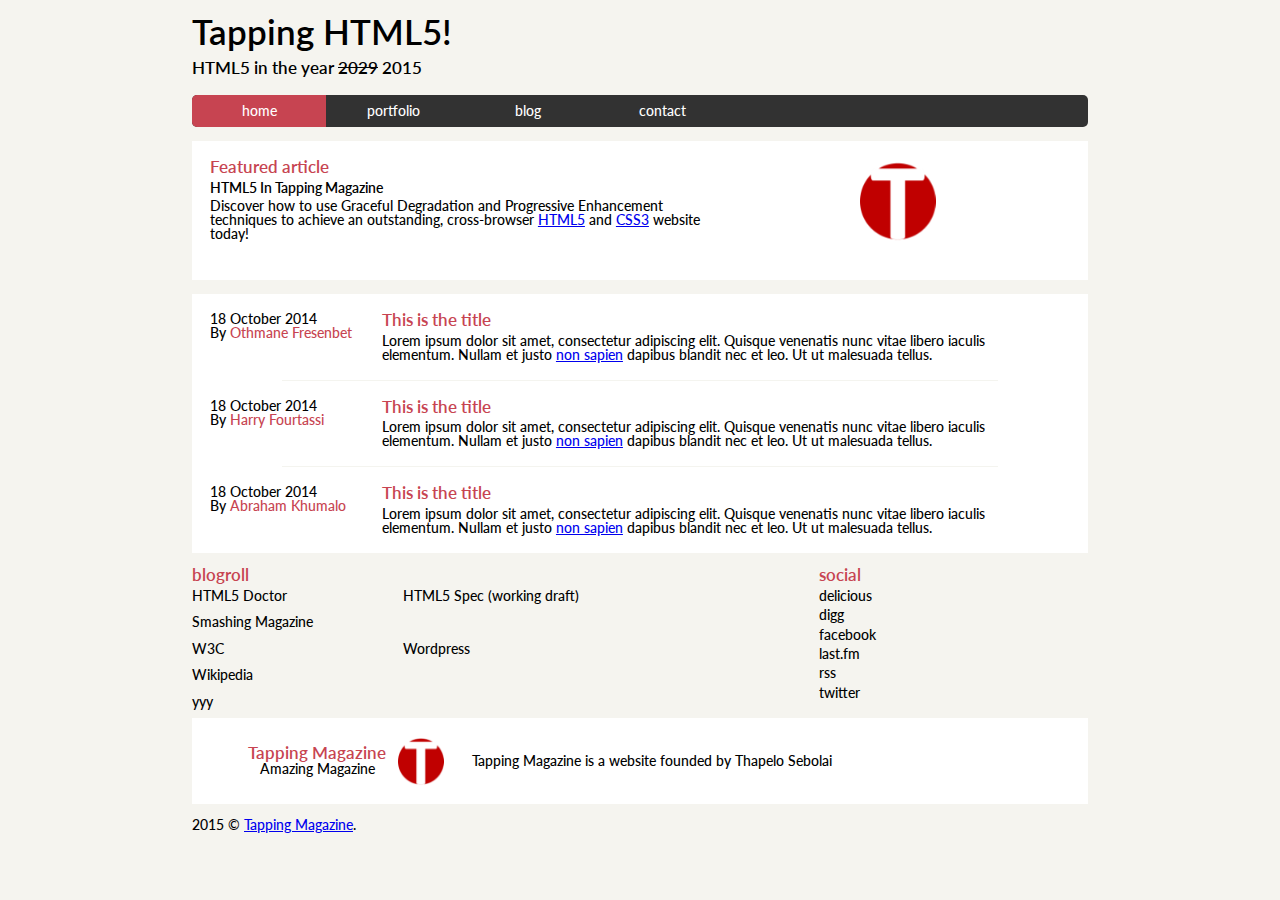
<file: BashookaTutorials/SmashingHTML52009/index.html>
<!DOCTYPE html>
<html>
	<head>
		<title>Welcome</title>
	   
        <link rel="stylesheet" href="css/reset.css" type="text/css">   
        <link rel="stylesheet" href="css/font-awesome.min.css" type="text/css">
		<meta name="viewport" content="width=device-width, initial-scale=1">
		<link href='http://fonts.googleapis.com/css?family=Lato&subset=latin,latin-ext' rel='stylesheet' type='text/css'>
        <link rel="stylesheet" href="css/style.css" type="text/css">
        <!--[if IE]>
  <script src="http://html5shiv.googlecode.com/svn/trunk/html5.js"></script><![endif]-->
<!--[if lte IE 7]>
  <script src="js/IE8.js" type="text/javascript"></script><![endif]-->
<!--[if lt IE 7]>
 
  <link rel="stylesheet" type="text/css" media="all" href="css/ie6.css"/><![endif]-->
	</head>
	<body>
            <div id="container">
            <!--Banner of site -->
            <header id="main-header">
                <div id="whole-banner">
                    <h1 id="banner">Tapping HTML5!</h1>
                    <h2 id="sub-banner">HTML5 in the year <del>2029</del> 2015</h2>
                </div>
                
                <nav id="navbar">
                    <ul id="menu">
                        <li class="active"><a href="#">home</a></li>
                        <li ><a href="#">portfolio</a></li>
                        <li ><a href="#">blog</a></li>
                        <li ><a href="#">contact</a></li>
                    </ul>
                </nav>
            </header>
            
            <!--End of Banner of site -->
            <!--Featured article -->
            <aside class="whitespace row" id="featured">
                <article>
                    <figure>
                        <img src="images/LOGO.png" alt="Website's logo">
                    </figure>
                    <div id="feature-text">
                        <div id="hgroup">
                            <h2>Featured article</h2>
                            <h4>HTML5 In Tapping Magazine</h4>
                        </div>
                        <p>Discover how to use Graceful Degradation and Progressive Enhancement techniques to achieve an outstanding, cross-browser <a href="http://dev.w3.org/html5/spec/Overview.html" rel="external">HTML5</a> and <a href="http://www.w3.org/TR/css3-roadmap/" rel="external">CSS3</a> website today!
                        </p>
                    </div>
                    
                </article>
            </aside >
            <!--End of Featured article-->
            <!--Main Content-->
            <section id="main-content" class="row">
                <ol id="posts-list" class="hfeed">
                    <li>
                        <article>
                            <div class="post">
                                 <header class="article-header">
                                    <h2 class="post-title ">
                                        This is the title
                                    </h2>
                                </header>
                                <div class="post-preview">
                                <p>
                                    Lorem ipsum dolor sit amet, consectetur adipiscing elit. Quisque venenatis nunc vitae libero iaculis elementum. Nullam et justo <a href="#">non sapien</a> dapibus blandit nec et leo. Ut ut malesuada tellus.
                                </p>
                                </div>
                            </div>
                            <footer class="post-info">
                                <time class="published" title="2014-09-18 01:00">
                                    18 October 2014
                                </time>
                                <address class="vcard author" >
                                    By <a class="url fn"> Othmane Fresenbet</a>
                                </address>
                            </footer>
                            
                            
                        </article>
                    </li>
                    <hr class="article-divider">
                    <li>
                        <article>
                            <div class="post">
                                 <header class="article-header">
                                    <h2 class="post-title ">
                                        This is the title
                                    </h2>
                                </header>
                                <div class="post-preview">
                                <p>
                                    Lorem ipsum dolor sit amet, consectetur adipiscing elit. Quisque venenatis nunc vitae libero iaculis elementum. Nullam et justo <a href="#">non sapien</a> dapibus blandit nec et leo. Ut ut malesuada tellus.
                                </p>
                                </div>
                            </div>
                            <footer class="post-info">
                                <time class="published" title="2014-09-18 01:00">
                                    18 October 2014
                                </time>
                                <address class="vcard author" >
                                    By <a class="url fn"> Harry Fourtassi</a>
                                </address>
                            </footer>
                           
                            
                        </article>
                    </li>
                        <hr class="article-divider">
                    <li>
                        <article>
                            <div class="post">
                                 <header class="article-header">
                                    <h2 class="post-title ">
                                        This is the title
                                    </h2>
                                </header>
                                <div class="post-preview">
                                    <p>
                                        Lorem ipsum dolor sit amet, consectetur adipiscing elit. Quisque venenatis nunc vitae libero iaculis elementum. Nullam et justo <a href="#">non sapien</a> dapibus blandit nec et leo. Ut ut malesuada tellus.
                                    </p>
                                </div>                            
                            </div>

                           
                            <footer class="post-info">
                                <time class="published" title="2014-09-18 01:00">
                                    18 October 2014
                                </time>
                                <address class="vcard author" >
                                    By <a class="url fn"> Abraham Khumalo</a>
                                </address>
                            </footer>
                            
                            
                        </article>
                    </li>
                    
                </ol>
            
            </section>
            <!--End of Main Content-->
            <!--Social Network blocks-->
            <section id="extras" class="body">
              <div class="blogroll">
                <h2>blogroll</h2>
                <ul>
                    <div class="blogroll-list">
                        <li><a href="#" rel="external">HTML5 Doctor</a></li>
                        <li><a href="#" rel="external">HTML5 Spec (working draft)</a></li>
                        <li><a href="#" rel="external">Smashing Magazine</a></li>
                    </div>
                    <div class="blogroll-list">
                        <li><a href="#" rel="external">W3C</a></li>
                        <li><a href="#" rel="external">Wordpress</a></li>
                        <li><a href="#" rel="external">Wikipedia</a></li>
                    </div>
                    yyy
                </ul>
              </div><!-- end of blogroll -->

              <div class="social">
                <h2>social</h2>
                <ul>

                  <li><a href="http://delicious.com/enrique_ramirez" rel="me">delicious</a></li>
                  <li><a href="http://digg.com/users/enriqueramirez" rel="me">digg</a></li>
                  <li><a href="http://facebook.com/enrique.ramirez.velez" rel="me">facebook</a></li>

                  <li><a href="http://www.lastfm.es/user/enrique-ramirez" rel="me">last.fm</a></li>
                  <li><a href="http://website.com/feed/" rel="alternate">rss</a></li>
                  <li><a href="http://twitter.com/enrique_ramirez" rel="me">twitter</a></li>

                </ul>
              </div><!-- end .social -->
            </section><!-- /#extras -->
            <div class="row">
                <footer id="contentinfo" class="body">
              <address id="about" class="vcard body">
                <span class="primary">
                  <strong><a href="#" class="fn url">Tapping Magazine</a></strong>

                  <span class="role">Amazing Magazine</span>
                </span><!-- /.primary -->

                <img src="images/LOGO.png" alt="Tapping Magazine Logo" class="photo" />
                <span class="bio">Tapping Magazine is a website founded by Thapelo Sebolai</span>

              </address><!-- /#about -->                
            </div>

              <p>2015 &copy <a href="http://tappingngmagazine.com">Tapping Magazine</a>.</p>
            </footer><!-- /#contentinfo-->
            
        </div>
        
		
        
	</body>
</html>
</file>
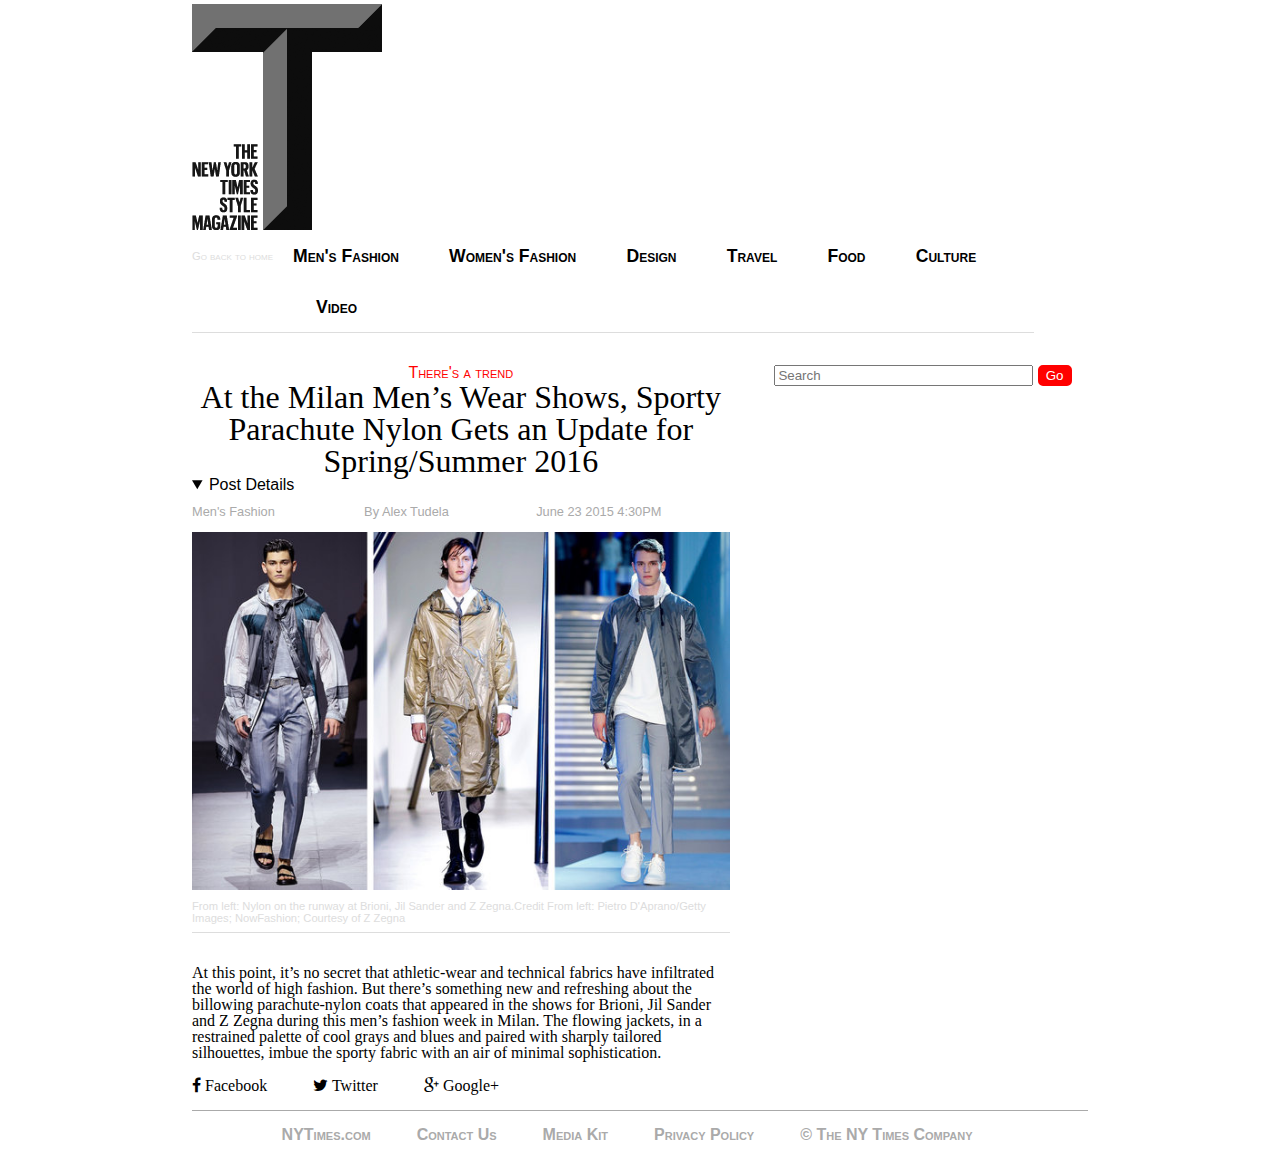
<file: ReverseEngineeredWebPages-Practice/tmagazine.blogs.nytimes.com/index.html>
<!Doctype html >
<html lang="en">
<head>
    <meta charset="utf-8">
    <meta name="viewport">
    <title>TMagazine</title>
    <link href="css/reset.css" type="text/css" rel="stylesheet">
    <link href="font-awesome-4.3.0/css/font-awesome.min.css" rel="stylesheet" type="text/css">
    <link href="css/mainstyles.css" type="text/css" rel="stylesheet">
    
</head>
<body>
    <div id= "big_container">
        <header  class="main_header">
            <img src="images/t-logo-190.gif" alt="Style Magazine Logo">
            <nav class="main_nav">
                <p><a>Go back to home</a></p>
                <ul class="navlist">
                    <li><a>Men's Fashion</a></li>
                    <li><a>Women's Fashion</a></li>
                    <li><a>Design</a></li>
                    <li><a>Travel</a></li>
                    <li><a>Food</a></li>
                    <li><a>Culture</a></li>
                    <li><a>Video</a></li>
                    
                </ul>
            </nav>
            <div class="cf"></div>
        
        </header>
        <section id="article_container">
            <header class="article_header">
                <h3 class="topic">There's a trend</h3>
                <h1 class="art_title">At the Milan Men’s Wear Shows, Sporty Parachute Nylon Gets an Update for Spring/Summer 2016</h1>
            </header>
            <details class="metainfo" open>
                <summary id="sum">Post Details</summary>
                <ul>
                    <li><a>Men's Fashion</a></li>
                    <li>By <a>Alex Tudela</a></li>
                    <li><time>June 23 2015 4:30PM</time></li>
                
                </ul>
            </details>
            <figure><img src="images/23nylon-tudela-tmagArticle-v3.jpg"></figure>
            <figcaption><p>From left: Nylon on the runway at Brioni, Jil Sander and Z Zegna.Credit From left: Pietro D'Aprano/Getty Images; NowFashion; Courtesy of Z Zegna</p></figcaption>
            <article class="content">
                <p>At this point, it’s no secret that athletic-wear and technical fabrics have infiltrated the world of high fashion. But there’s something new and refreshing about the billowing parachute-nylon coats that appeared in the shows for Brioni, Jil Sander and Z Zegna during this men’s fashion week in Milan. The flowing jackets, in a restrained palette of cool grays and blues and paired with sharply tailored silhouettes, imbue the sporty fabric with an air of minimal sophistication.</p>
            </article>
            <footer class="article_footer">
                <ul class="social_links">
                    <li ><a><i class="fa fa-facebook"></i> Facebook</a></li>
                    <li ><a><i class="fa fa-twitter"></i> Twitter</a></li>
                    <li ><a><i class="fa fa-google-plus"></i> Google+</a></li>
                    
                </ul>
            </footer>
        </section>
        <form id="submit_form">
            <input type= "text" placeholder="Search" id="search">
            <button type="submit" id="submit_search">Go</button>
        </form>
        <div class="cf"></div>
        <footer id="main_footer">
            <nav class="foot_nav">
                
                <ul class="navlist">
                    <li><a>NYTimes.com</a></li>
                    <li><a>Contact Us</a></li>
                    <li><a>Media Kit</a></li>
                    <li><a>Privacy Policy</a></li>
                    <li><a>&copy The NY Times Company</a></li>
                </ul>
            </nav>
        </footer>
        
        
    </div>
    
</body>

</html>
</file>
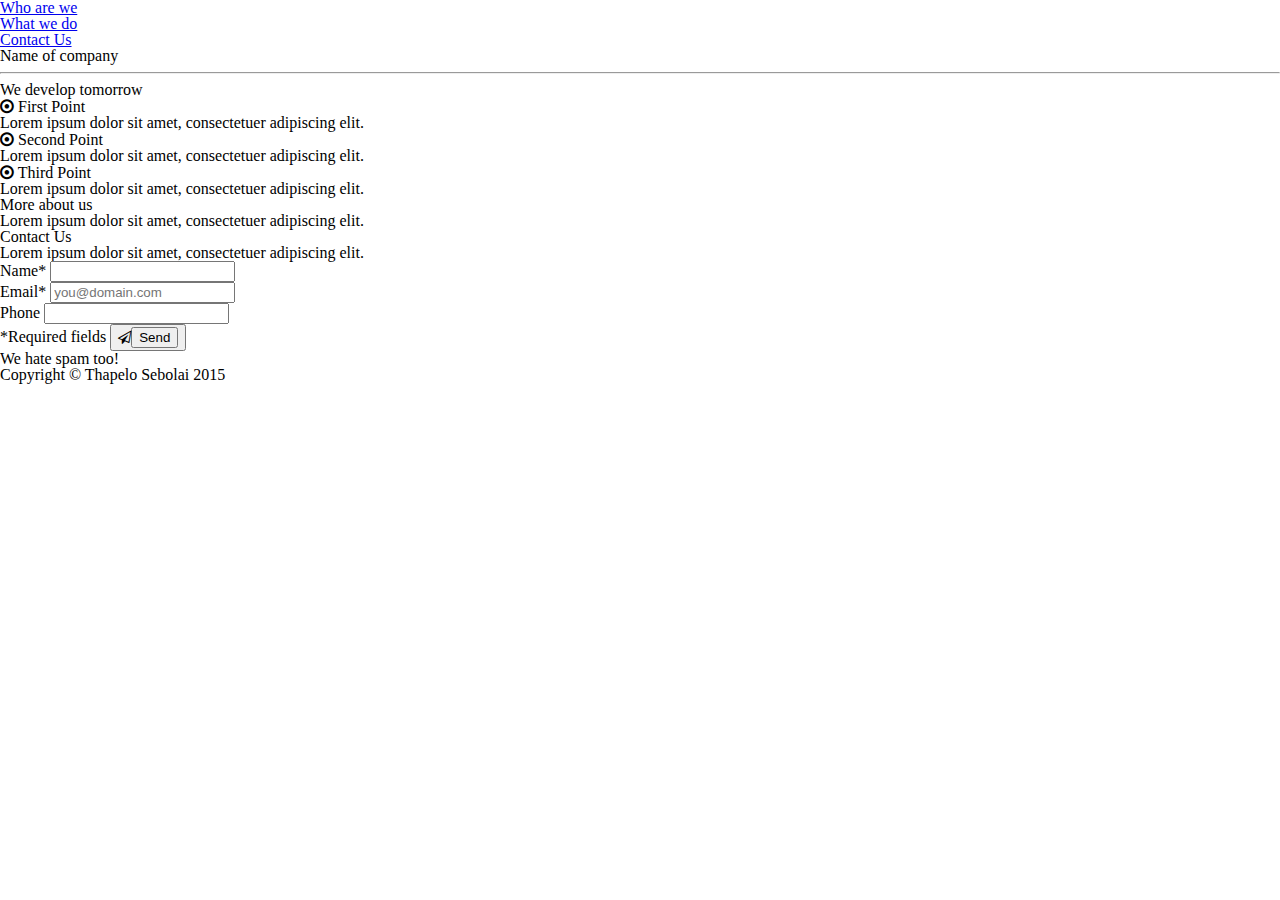
<file: EduOnix/ProjectsInCSS/LandingPages/LandingPageMyOwn/index.html>
<!DOCTYPE html>
<html>
	<head>
		<title>Welcome</title>
		<link rel="stylesheet" href="css/reset.css" type="text/css">
		
   
        <link rel="stylesheet" href="css/font-awesome.min.css" type="text/css">
		<meta name="viewport" content="width=device-width, initial-scale=1">
		<link href='http://fonts.googleapis.com/css?family=Lato&subset=latin,latin-ext' rel='stylesheet' type='text/css'>
        <link rel="stylesheet" href="css/style.css" type="text/css">
	</head>
	<body>
		<div id="container">
            <header id="main-header">
                <div id= "logo-container">
                    <nav class="navigation navbar-fixed-top" >

                        <div class="container-fluid">
                            <ul class="nav navbar-nav navbar-right">
                                    <li><a href="#">Who are we</a></li>
                                    <li><a href="#">What we do</a></li>
                                    <li><a href="#">Contact Us</a></li>
                            </ul>  
                        </div>
                    </nav
                                                >
                    <h1 id="logo">Name of company</h1>
                    <hr id="separator">

                    <h4>We develop tomorrow</h4>
                   
                </div>
            </header>
            
            <div class= "row">
                <section id="sub1">
                    <ul class= "points">
                        <li class="col-1-3">
                            <h4><i class="fa fa-dot-circle-o"></i> First Point</h4>
                            <p>Lorem ipsum dolor sit amet, consectetuer adipiscing elit. </p>
                        </li>
                        <li  class="col-1-3">
                            <h4><i class="fa fa-dot-circle-o"></i> Second Point</h4>
                            <p>Lorem ipsum dolor sit amet, consectetuer adipiscing elit. </p>
                        </li>
                        <li  class="col-1-3">
                            <h4><i class="fa fa-dot-circle-o"></i> Third Point</h4>
                            <p>Lorem ipsum dolor sit amet, consectetuer adipiscing elit. </p>
                        </li>
                        
                    </ul>
                    
                
                </section>
                
            </div>
            <div class="row">
                <article class="mor">
                        <h3>More about us</h3>
                        <p>Lorem ipsum dolor sit amet, consectetuer adipiscing elit. </p>
                </article>
            </div>
            <div class="row">
                <form id="contact-form">
                    <header class="content-header">
                        <h3>Contact Us</h3>
                        <p>Lorem ipsum dolor sit amet, consectetuer adipiscing elit. </p>
                    </header>
                    <div>
                        <label>Name*</label>
                        <input type="text" required>
                    </div>
                    <div>
                        <label>Email*</label>
                        <input type="email" required placeholder="you@domain.com">
                    </div>
                    <div>
                        <label>Phone</label>
                        <input type="text" >
                    </div>
                    <div>
                        <em>*Required fields</em>
                        <button><i class="fa fa-send-o"></i><input type="submit" value="Send"></button>
                    </div>
                    <footer class="content-footer">
                        <p>We hate spam too!</p>
                    </footer>
                </form>
            
            </div>
           <footer is="main-footer">
                <p>Copyright &copy Thapelo Sebolai 2015</p>
            
            </footer>
        </div>
	</body>
</html>
</file>
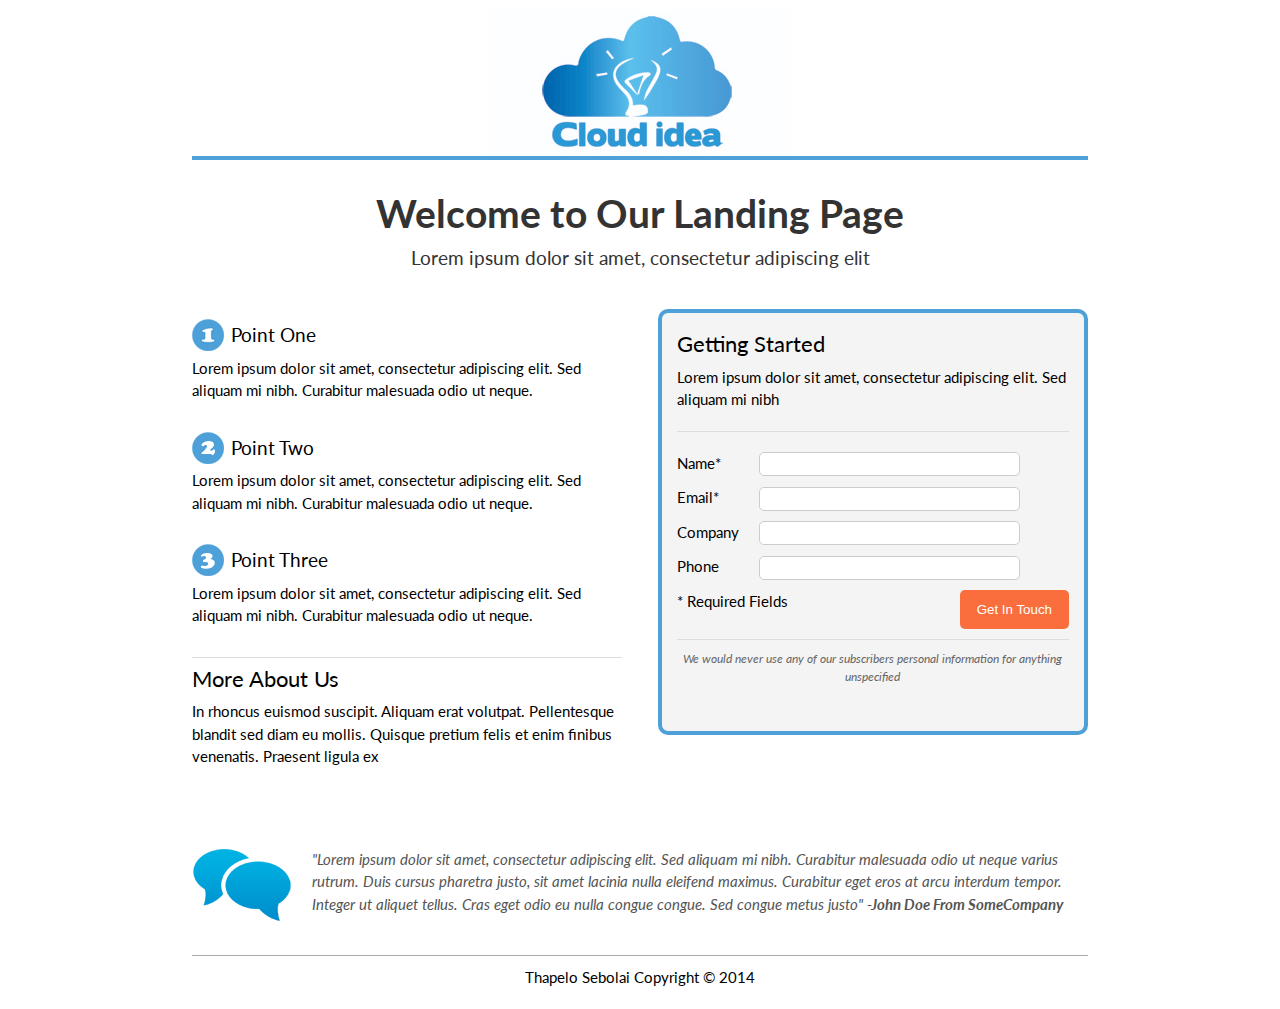
<file: EduOnix/ProjectsInCSS/LandingPages/LandingPageOriginal/index.html>
<!DOCTYPE html>
<html>
	<head>
		<title>Welcome</title>
		<link rel="stylesheet" href="css/reset.css" type="text/css">
		<link rel="stylesheet" href="css/style.css" type="text/css">
		<meta name="viewport" content="width=device-width, initial-scale=1">
		<link href='http://fonts.googleapis.com/css?family=Lato&subset=latin,latin-ext' rel='stylesheet' type='text/css'>
	</head>
	<body>
		<div id="container">
			<header id="main-header">
				<img id="logo" src="images/logo.jpg" alt="Cloud Idea">
			</header>
			<div id="main-text">
				<h1>Welcome to Our Landing Page</h1>
				<h4>Lorem ipsum dolor sit amet, consectetur adipiscing elit</h4>
			</div>
			<div id="sub-1">
				<ul class="points">
					<li>
						<img src="images/number1.png" alt="Point 1">
						<h4>Point One</h4>
						<p>Lorem ipsum dolor sit amet, consectetur adipiscing elit. Sed aliquam mi nibh. Curabitur malesuada odio ut neque.</p>
					</li>
					<li>
						<img src="images/number2.png" alt="Point 2">
						<h4>Point Two</h4>
						<p>Lorem ipsum dolor sit amet, consectetur adipiscing elit. Sed aliquam mi nibh. Curabitur malesuada odio ut neque.</p>
					</li>
					<li>
						<img src="images/number3.png" alt="Point 3">
						<h4>Point Three</h4>
						<p>Lorem ipsum dolor sit amet, consectetur adipiscing elit. Sed aliquam mi nibh. Curabitur malesuada odio ut neque.</p>
					</li>
				</ul>
				<footer class="content-footer">
					<h3>More About Us</h3>
					<p>In rhoncus euismod suscipit. Aliquam erat volutpat. Pellentesque blandit sed diam eu mollis. Quisque pretium felis et enim finibus venenatis. Praesent ligula ex</p>
				</footer>
			</div><!-- /. sub-1 -->
			<div id="sub-2">
				<form id="contact-form">
					<header id="content-header">
						<h3>Getting Started</h3>
						<p>Lorem ipsum dolor sit amet, consectetur adipiscing elit. Sed aliquam mi nibh</p>
					</header>
					<div>
						<label>Name*</label>
						<input type="text" required>
					</div>
					<div>
						<label>Email*</label>
						<input type="email" required>
					</div>
					<div>
						<label>Company</label>
						<input type="text">
					</div>
					<div>
						<label>Phone</label>
						<input type="text">
					</div>
					<div>
						<em>* Required Fields</em>
						<input type="submit" value="Get In Touch">
					</div>
					<div class="clearfix"></div>
					<div class="content-footer">
						<p>We would never use any of our subscribers personal information for anything unspecified</p>
					</div>
				</form>
			</div><!-- /. sub-2 -->
			<div class="clearfix"></div>
			<div id="testimonial">
				<img src="images/testimonial.png" alt="Customer Testimonial">
				<blockquote>
					"Lorem ipsum dolor sit amet, consectetur adipiscing elit. Sed aliquam mi nibh. Curabitur malesuada odio ut neque varius rutrum. Duis cursus pharetra justo, sit amet lacinia nulla eleifend maximus. Curabitur eget eros at arcu interdum tempor. Integer ut aliquet tellus. Cras eget odio eu nulla congue congue. Sed congue metus justo" <strong>-John Doe From SomeCompany</strong>
				</blockquote>
			</div>
			<footer id="main-footer">
				<p>Thapelo Sebolai Copyright &copy; 2014</p>
			</footer>
		</div><!-- /. container -->
	</body>
</html>
</file>
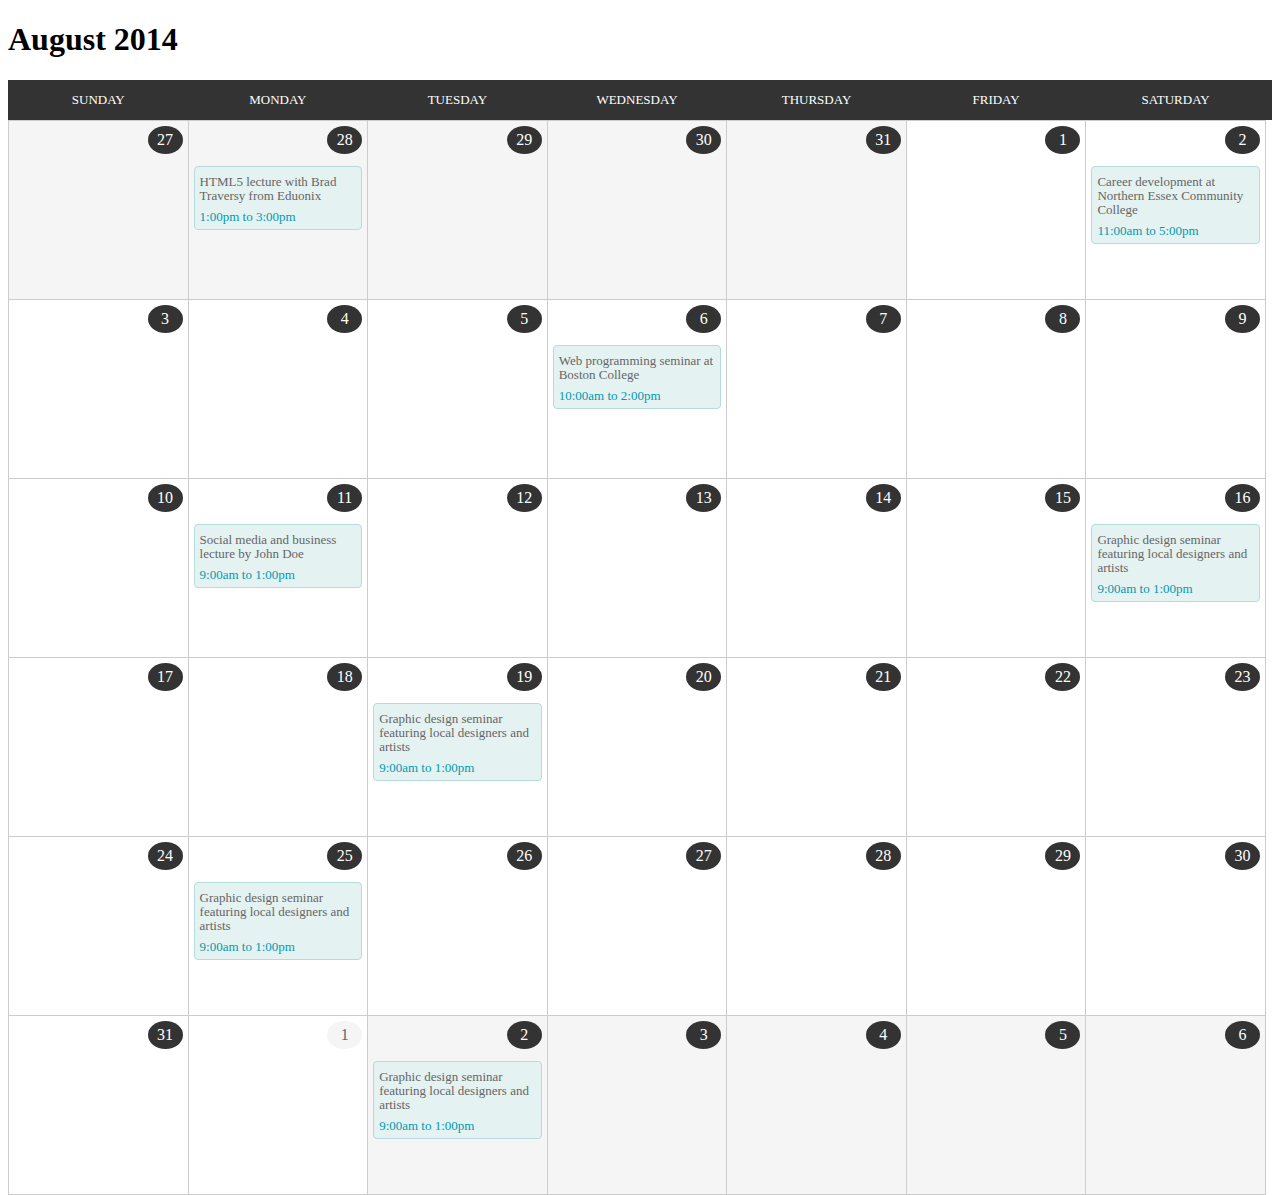
<file: EduOnix/ProjectsInCSS/Calendar/resource-CalendarResponsiveCSS/resource-CalendarResponsiveCSS/Program Files/calendar/index.html>
<!DOCTYPE html>
<head>
	<title>August 2014</title>
	<meta name="viewport" content="width=device-width, initial-scale=1">
	<link rel="stylesheet" href="css/style.css" type="text/css">
</head>
<body>
	<div id="calendar-wrap">
		<header>
			<h1>August 2014</h1>
		</header>
		<div id="calendar">
			<ul class="weekdays">
				<li>Sunday</li>
				<li>Monday</li>
				<li>Tuesday</li>
				<li>Wednesday</li>
				<li>Thursday</li>
				<li>Friday</li>
				<li>Saturday</li>
			</ul>
			<ul class="days">
				<li class="day other-month">
					<div class="date">27</div>
				</li>
				<li class="day other-month">
					<div class="date">28</div>
					<div class="event">
						<div class="event-desc">
							HTML5 lecture with Brad Traversy from Eduonix
						</div>
						<div class="event-time">
							1:00pm to 3:00pm
						</div>
					</div>
				</li>
				<li class="day other-month">
					<div class="date">29</div>
				</li>
				<li class="day other-month">
					<div class="date">30</div>
				</li>
				<li class="day other-month">
					<div class="date">31</div>
				</li>
				<li class="day">
					<div class="date">1</div>
				</li>
				<li class="day">
					<div class="date">2</div>
					<div class="event">
						<div class="event-desc">
							Career development at Northern Essex Community College
						</div>
						<div class="event-time">
							11:00am to 5:00pm
						</div>
					</div>
				</li>
			</ul>
			
			<ul class="days">
				<li class="day">
					<div class="date">3</div>
				</li>
				<li class="day">
					<div class="date">4</div>
				</li>
				<li class="day">
					<div class="date">5</div>
				</li>
				<li class="day">
					<div class="date">6</div>
					<div class="event">
						<div class="event-desc">
							Web programming seminar at Boston College
						</div>
						<div class="event-time">
							10:00am to 2:00pm
						</div>
					</div>
				</li>
				<li class="day">
					<div class="date">7</div>
					
				</li>
				<li class="day">
					<div class="date">8</div>
				</li>
				<li class="day">
					<div class="date">9</div>
				</li>
			</ul>
			
			<ul class="days">
				<li class="day">
					<div class="date">10</div>
				</li>
				<li class="day">
					<div class="date">11</div>
					<div class="event">
						<div class="event-desc">
							Social media and business lecture by John Doe
						</div>
						<div class="event-time">
							9:00am to 1:00pm
						</div>
					</div>
					
				</li>
				<li class="day">
					<div class="date">12</div>
				</li>
				<li class="day">
					<div class="date">13</div>
				</li>
				<li class="day">
					<div class="date">14</div>
				</li>
				<li class="day">
					<div class="date">15</div>
				</li>
				<li class="day">
					<div class="date">16</div>
					<div class="event">
						<div class="event-desc">
							Graphic design seminar featuring local designers and artists
						</div>
						<div class="event-time">
							9:00am to 1:00pm
						</div>
					</div>
				</li>
			</ul>
			
			<ul class="days">
				<li class="day">
					<div class="date">17</div>
				</li>
				<li class="day">
					<div class="date">18</div>
				</li>
				<li class="day">
					<div class="date">19</div>
					<div class="event">
						<div class="event-desc">
							Graphic design seminar featuring local designers and artists
						</div>
						<div class="event-time">
							9:00am to 1:00pm
						</div>
					</div>
				</li>
				<li class="day">
					<div class="date">20</div>
				</li>
				<li class="day">
					<div class="date">21</div>
				</li>
				<li class="day">
					<div class="date">22</div>
				</li>
				<li class="day">
					<div class="date">23</div>
				</li>
			</ul>
			<ul class="days">
				<li class="day">
					<div class="date">24</div>
				</li>
				<li class="day">
					<div class="date">25</div>
					<div class="event">
						<div class="event-desc">
							Graphic design seminar featuring local designers and artists
						</div>
						<div class="event-time">
							9:00am to 1:00pm
						</div>
					</div>
				</li>
				<li class="day">
					<div class="date">26</div>
				</li>
				<li class="day">
					<div class="date">27</div>
				</li>
				<li class="day">
					<div class="date">28</div>
				</li>
				<li class="day">
					<div class="date">29</div>
				</li>
				<li class="day">
					<div class="date">30</div>
				</li>
			</ul>
			<ul class="days">
				<li class="day">
					<div class="date">31</div>
				</li>
				<li class="day">
					<div class="date other-month">1</div>
				</li>
				<li class="day other-month">
					<div class="date">2</div>
					<div class="event">
						<div class="event-desc">
							Graphic design seminar featuring local designers and artists
						</div>
						<div class="event-time">
							9:00am to 1:00pm
						</div>
					</div>
				</li>
				<li class="day other-month">
					<div class="date">3</div>
				</li>
				<li class="day other-month">
					<div class="date">4</div>
				</li>
				<li class="day other-month">
					<div class="date">5</div>
				</li>
				<li class="day other-month">
					<div class="date">6</div>
				</li>
			</ul>
		</div><!-- /. calendar -->
	</div><!-- /. wrap -->
</body>
</html>
</file>
<file: BashookaTutorials/SmashingHTML52009/css/style.css>
/*Global Styles*/


body{
    background: #F5F4EF;
    font-size:87.5%;
    font-family: "lato", sans-serif, serif;
    font-weight: 500;
    
}

h1,h2,h3,h4{
    margin-bottom: 0.3em;
    font-weight:600;

}
h1{font-size: 2.5em;}
h2{font-size: 1.2em;}
h3{font-size: 1.1em;}
h4{font-size: 1em;}

#container{
    width:70%;
    margin: 0 auto;
}
.row{
    background-color: white;
    margin-bottom:1em;
}

/*Header*/

header#main-header{
    margin:1em 0;
    
}
div#whole-banner{
    padding-bottom: 1em;
}

#navbar {
    background-color: rgb(50,50,50);
    -webkit-border-radius: 5px;
    -moz-border-radius: 5px;
    border-radius: 5px;
}

#navbar ul{
    display: flex;
    justify-content: flex-start;
    flex-direction: row;
    height: 100%;
}

#navbar li{ 
    
    padding: 1% 0;
    width:15%;
    text-align: center;
    display: block;
    
        
    
    
}
#navbar li:first-child{
    
    -webkit-border-top-left-radius: 5px;
    
    -moz-border-top-left-radius: 5px;
    
    border-top-left-radius: 5px;
    -webkit-border-bottom-left-radius: 5px;
    
    -moz-border-bottom-left-radius: 5px;
    
    border-bottom-left-radius: 5px;
    
}
#navbar a{
    text-decoration: none;
    color: white;
}
#navbar li.active, #navbar li:hover{
    background-color: #C74451;
    cursor: pointer;
}

/*Featured Article styles*/
#featured article, #posts-list article{
    
    padding: 2%;
    
    
}

#featured article{
    display: flex;
    padding: 2%;
    
}
#featured h2{
    color:#C74451;
}
#feature-text{
    float: left;
    order: 1;
    width: 60%;

}
#featured figure{
    order: 2;
    width:40%;
    
    
}
#featured figure img{
    display: block;
    height: 80%;
    margin: auto;
    
    
    
}
.article-divider{
    background: none;
    border: none;
    border-bottom: 1px solid #F4F4EF;
    width: 80%;
    margin: auto;
}
/*Article styles*/
#posts-list article{
    display: flex;
    flex-direction: row;
    
}
div.post{
    width:75%;
    order: 2;
    
}
footer.post-info{
    width:20%;
}

.url{

color: #C74451;
}
.post-title{
   color: #C74451;    
}
#contentinfo{
    width: 90%;
    padding: 2%;
    margin: 0 auto;
    text-align: center;
}
/*blogroll and social*/
#extras{
    display: flex;
    padding-bottom: 1%;
}
#extras .blogroll{
    width: 70%;
    display: inline-block;
}
#extras h2{
      color:#C74451;
}
.blogroll-list li{
    display: inline-block;
    width: 33%;
    margin-bottom: 2%;
    
}
.blogroll-list a , #extras .social a{
    text-decoration: none;
    color: black;
}
.blogroll-list a:hover,#extras .social a:hover{
    color:#C74451;
}
.blogroll-list li:hover{
    cursor: pointer;
}
#extras .social{
    width: 30%;
    display: inline-block;
}
#extras .social li{
     margin-bottom: 2%;
}

.primary a.fn {
    font-size: 1.2em !important;
    font-weight: 600 !important;
    text-decoration: none;
}
.primary, #about img{
    display: inline-block;
} 
#about img{
   height: 50px;
    margin: auto 0;
    
}
.primary {
    display: flex;
    flex-direction: column;
    width: 20%;
    margin: auto 0;
    
}
.bio{
    
    margin:auto 2em ;
}
#about{
   display: flex;
    flex-direction: row;
}

/*Media Queries*/
@media (max-width:668px){
        #navbar ul{
        display: flex;

        flex-direction: row;
        height: 100%;
    }

    #navbar li{ 
        width: 25%;

        display: inline-block;
    }
    div.post, footer.post-info{
        float: none;
        width: 90%;
        margin: auto;
    }
    footer.post-info{
        margin: 5% auto;
    }
    #posts-list article{
        display: block;
    }
    
}

@media (max-width:408px){
    h1,h2,h3,h4{
        margin-top: 0.3em;
    }
    #navbar ul{
        display: flex;

        flex-direction: column;
        height: 100%;
    }

    #navbar li{ 
        width: 100%;

        display: block;

    }
    #feature-text{
        float:none;
        margin:auto;
        width:90%;
        
    }
    #featured article{
        display: block;
    }
    #featured figure{
        margin:auto;
    }
    #featured #hgroup{
        text-align: center;
    }
    
    div.post, footer.post-info{
        float: none;
        width: 90%;
        margin: auto;
    }
    footer.post-info{
        margin: 5% auto;
    }
    #posts-list article{
        display: block;
    }
}
</file>
<file: ReverseEngineeredWebPages-Practice/tmagazine.blogs.nytimes.com/css/mainstyles.css>
/*
#f00

*/
body{
    font-family: "arial", " helvetica" ,sans-serif
}
#big_container{
    width: 70%;
    margin: 0 auto;
}
li{
    display: inline-block;
    margin: 1em 1.3em;
    
}
li:last-child{
    margin-right: 0;
    
}
li:first-child{
    margin-left: 0;
}
a:link{
     color:#d20000;
}
a:visited{
    color:#d20000;
}
a:hover{
    color:#f00;
    cursor:pointer;
}
a:active{
    color:#d20000;
}
header.main_header{
    width: 100%;
    margin-bottom: 2em;
}

header.main_header nav ul, header.main_header nav p{

    vertical-align: middle;
  
}
header.main_header nav ul{
   float: right;
    width: 88%;
   line-height: 1em;
}
header.main_header img, header.main_header nav{
    display: inline-block;
   
    vertical-align: middle;
    
}
header.main_header img{
    width:5%%;
    margin: 0;
}
header.main_header nav{
    border-bottom: 0.1em solid #ddd;
    width: 94%;
    
    
}
//
header.main_header nav ul.navlist{
    
    margin-left: auto;
    margin-right: 0;
}
//
header.main_header nav ul li:first-child{
    margin-left: 1.2em;
}
header.main_header nav ul li{
    font-weight: 600;
    font-variant: small-caps;
    font-size: 1.1em;
    
}

header.main_header nav p{
    font-size: 70%;
    width:10%;
    color:  #ddd;
    padding-top: 1.9em;
    font-variant: small-caps;
    float: left;
}

/*End of header styles*/
#article_container, #submit_form{
   
    vertical-align: top;
}
form#submit_form{
    width:35%;
    float: right;
}

section#article_container{
    width: 60%;
    margin-right: 5%;
    float: left;
    
   
}

.article_header h1, .article_header  h3{
    margin:0  auto;
    text-align: center;
    font-weight: 500;
}
.article_header h1{
    font-size: 2em;
    font-family: "georgia"
}
.article_header  h3{
    font-variant: small-caps;
    color:#f00;
}
.metainfo ul{
    width: 100%;
    
}
.metainfo ul li {
        color:#aaa;

    font-size: 80%;
    width:25%;
    display: inline-block;
    
}

.metainfo ul li:last-child{
    margin-right: 0 !important;
}
figure img{
    width: 100%;
    margin-bottom: 0.5em;
}
figcaption p{
    color: #ddd;
    font-size: 70%;
}
figcaption{
    margin-bottom: 2em;
    border-bottom: 0.1em solid #ddd;
    padding-bottom:0.5em;
    
}
.content p, .social_links li{
font-family: "georgia","times new roman",arial
}

#main_footer{
    border-top: 0.1em solid #aaa;
}
#main_footer li{
    font-weight: 600;
    color:#aaa;
    font-variant: small-caps;
        
}
.foot_nav{
    width:80%;
    display: block;
    margin:  auto;
}
#submit_search{
    background: #f00;
    border: 2px solid #f00;
    border-radius: 5px;
    color: white;
    
}
#submit_form input{
    width:80%;
}



.cf:before,
.cf:after {
    content: " "; /* 1 */
    display: table; /* 2 */
}

.cf:after {
    clear: both;
}

/**
 * For IE 6/7 only
 * Include this rule to trigger hasLayout and contain floats.
 */
.cf {
    *zoom: 1;
}
</file>
<file: EduOnix/ProjectsInCSS/LandingPages/LandingPageMyOwn/css/style.css>
/* 
Colours for the project:
background-color: #FFFADA;

background-color: #CE4B21;

color: #FFFADA;

background-color: #FCC358;
    
color: #CE4B21;
 
background-color: rgb(232,165,68) !important; 
*/
</file>
<file: EduOnix/ProjectsInCSS/LandingPages/LandingPageOriginal/css/style.css>
body{
	font-family: 'Lato', sans-serif;
	font-size:15px;
	line-height:1.5em;
}

#container{
	width:70%;
	margin:10px auto;
	background:#fff;
	overflow:auto;
}

p{
	margin:10px 0;
	line-height:1.5em;
}

h1{
	font-size:39px;
	font-weight:bold;
	margin:20px 0 10px 0;
	line-height:1.2em;
}

h3{
	font-size:22px;
	margin:10px 0;
}

h4{
	font-size:19px;
	margin:10px 0;
}

strong{
	font-weight:bold;
}

.clearfix{
	clear:both;
}
#main-header img#logo{
    display: block;
    margin:auto;
    
    
}
#main-header{
    text-align:center;
    border-bottom: 4px solid #4ea0d8; 
}

div#main-text{
    text-align: center;
    color:#333;
    padding:10px;
    margin-bottom:20px;
    
}
#sub-1{
    float:left;
    width:48%;
    
}

#sub-2{
    float:right;
    width:48%;
    
}

.points li{
    margin-bottom: 30px;

}
.points img{
    float: left;
    margin-right:7px;

}
.points h4{
    padding-top:5px;
}
#contact-form{
    padding:10px 15px 15px 15px;
    
    border: 4px solid rgb(78, 160, 216) ;
   -webkit-border-radius: 10px;
    -moz-border-radius: 10px;
    overflow: auto;
    background: #f4f4f4;
}

.content-footer{
border-top: #ddd 1px solid;
    margin-bottom: 20px;
    padding-bottom: 10px;
}
#contact-form div{
    margin-bottom: 10px;
}
#contact-form label{
    display:inline-block;
    width:20%;
    font-weight: 400;
    
}
#contact-form input[type="text"], #contact-form input[type="email"]{

    border: #ccc 1px solid;
    
    -webkit-border-radius: 5px;
    -moz-border-radius: 5px;
    border-radius: 5px;
    height:20px;
    width:65%;
}
#contact-form input[type="submit"]{
    padding:12px 17px;
    color:white;
    background:#fa6e3e;
    border:0;
      -webkit-border-radius: 5px;
    -moz-border-radius: 5px;
    border-radius:5px;
    float:right;
    display: block;
    


}
#content-header{
border-bottom: #ddd 1px solid;
    margin-bottom: 20px;
    padding-bottom: 10px;
}
#contact-form input[type="submit"]:hover{
    cursor: pointer;
    background: #d55427
}
#contact-form .content-footer p{
    font-style: italic;
    text-align: center;
    color: #666;
    font-size: 80%;
}
#testimonial{
    margin:40px 0;
    font-style: italic;
    color:#555;
    

}
#testimonial img{
    float:left;
    margin-right:20px;
}
footer#main-footer{
    text-align: center;
    border-top: 1px solid #aaa;
}
@media(max-width:960px){
    #container{
        width:80%;
    }
    h1{
        font-size: 33px;
    }
    #sub-1, #sub-2{
        width:100%;
        float:none;
    
    }
    .points li{
        background: #eee;
        padding:8px;
        border-radius:10px;
    }
    .points img  {
    margin-top: 7px;
    }
    #testimonial img{
        float: none;
        margin:auto;
        display: block;
        margin-bottom: 20px;
    
    }

}
@media(max-width:568px){
    h1{
        font-size: 22px;
    }

}
</file>
<file: EduOnix/ProjectsInCSS/Calendar/resource-CalendarResponsiveCSS/resource-CalendarResponsiveCSS/Program Files/calendar/css/style.css>
body{
	font-family:Tahoma;
}

#calendar{
	width:100%;
}

#calendar a{
	color:#666;
	text-decoration:none;
}

#calendar ul{
	list-style:none;
	padding:0;
	margin:0;
	clear:both;
	width:100%;
}

#calendar li{
	display:block;
	float:left;
	width:14.2857142857%;
	padding:5px;
	box-sizing:border-box;
	border:1px solid #ccc;
	margin-right:-1px;
	margin-bottom:-1px;
}

#calendar ul.weekdays{
	height:40px;
	background:#333;
}

#calendar ul.weekdays li{
	text-align:center;
	text-transform:uppercase;
	line-height:20px;
	border:none !important;
	padding:10px 6px;
	color:#fff;
	font-size:13px;
}

#calendar .days li{
	height:180px;
}

#calendar .days li:hover{
	background:#eee;
}

#calendar .date{
	text-align:center;
	margin-bottom:5px;
	padding:5px;
	background:#333;
	color:#fff;
	width:25px;
	border-radius:50%;
	float:right;
}

#calendar .event{
	clear:both;
	display:block;
	font-size:13px;
	border-radius:4px;
	padding:5px;
	margin-top:40px;
	margin-bottom:5px;
	color:#666;
	line-height:14px;
	background:#e4f2f2;
	border:1px solid #b5dbdc;
	color:#009aaf;
	text-decoration:none;
}

#calendar .event-desc{
	color:#666;
	margin:3px 0 7px 0;
	text-decoration:none;
}

#calendar .other-month{
	background:#f5f5f5;
	color:#666;
}


@media(max-width:768px){
	#calendar .weekdays,#calendar .other-month{
		display:none;
	}
	
	#calendar li{
		height:auto !important;
		border:1px solid #ededed;
		width:100%;
		padding:10px;
		margin-bottom:-1px;
	}
	
	#calendar .date{
		float:none;
	}
}
</file>
